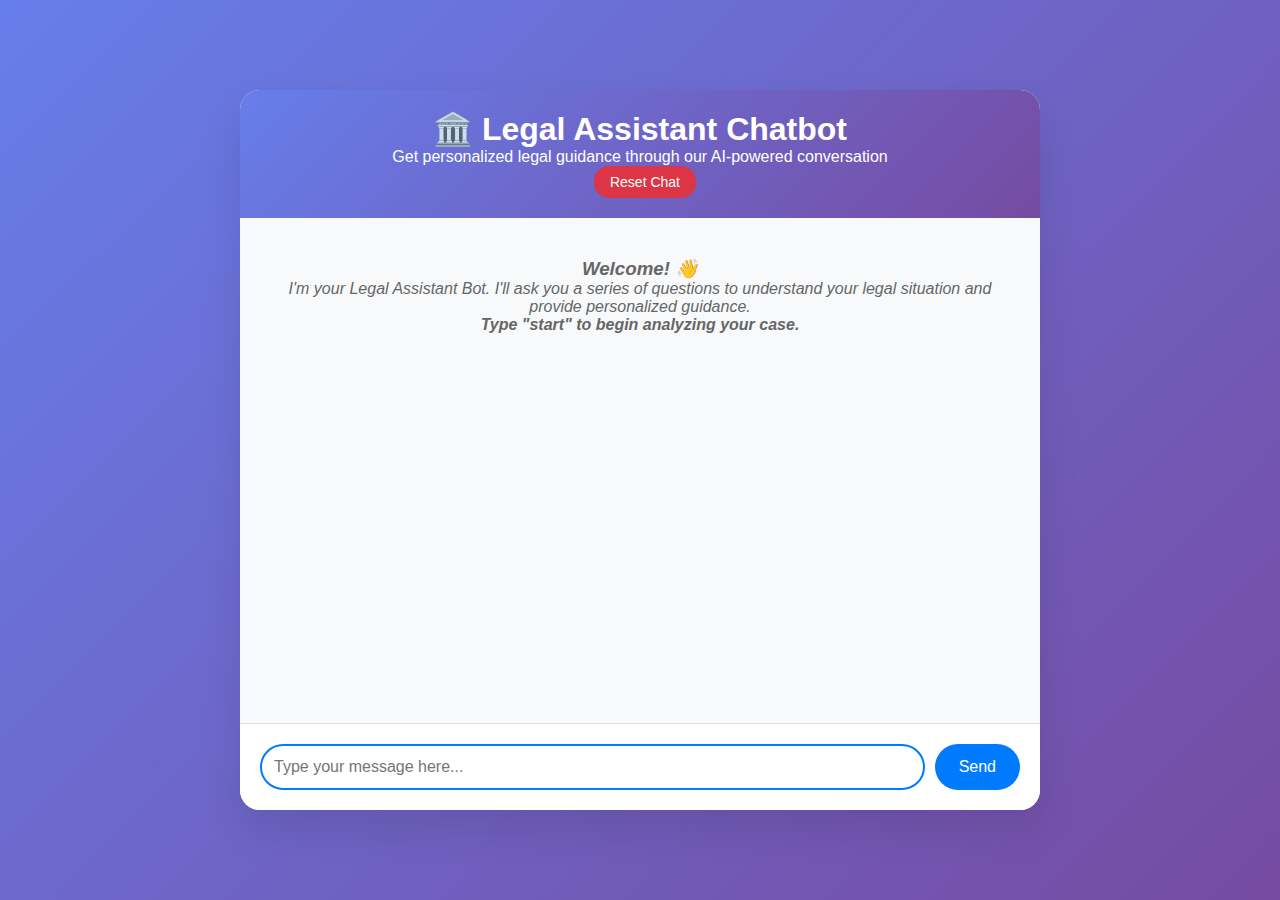
<file: templates/index.html>
<!DOCTYPE html>
<html lang="en">
<head>
    <meta charset="UTF-8">
    <meta name="viewport" content="width=device-width, initial-scale=1.0">
    <title>Legal Assistant Chatbot</title>
    <style>
        * {
            margin: 0;
            padding: 0;
            box-sizing: border-box;
        }

        body {
            font-family: 'Segoe UI', Tahoma, Geneva, Verdana, sans-serif;
            background: linear-gradient(135deg, #667eea 0%, #764ba2 100%);
            min-height: 100vh;
            display: flex;
            justify-content: center;
            align-items: center;
        }

        .chat-container {
            width: 90%;
            max-width: 800px;
            height: 80vh;
            background: white;
            border-radius: 20px;
            box-shadow: 0 20px 40px rgba(0,0,0,0.1);
            display: flex;
            flex-direction: column;
            overflow: hidden;
        }

        .chat-header {
            background: linear-gradient(135deg, #667eea 0%, #764ba2 100%);
            color: white;
            padding: 20px;
            text-align: center;
        }

        .chat-messages {
            flex: 1;
            padding: 20px;
            overflow-y: auto;
            background: #f8f9fa;
        }

        .message {
            margin: 15px 0;
            display: flex;
            align-items: flex-start;
        }

        .message.bot {
            justify-content: flex-start;
        }

        .message.user {
            justify-content: flex-end;
        }

        .message-bubble {
            max-width: 70%;
            padding: 15px 20px;
            border-radius: 20px;
            word-wrap: break-word;
            white-space: pre-wrap;
        }

        .message.bot .message-bubble {
            background: #e9ecef;
            color: #333;
            border-bottom-left-radius: 5px;
        }

        .message.user .message-bubble {
            background: #007bff;
            color: white;
            border-bottom-right-radius: 5px;
        }

        .chat-input {
            padding: 20px;
            background: white;
            border-top: 1px solid #dee2e6;
            display: flex;
            gap: 10px;
        }

        .input-field {
            flex: 1;
            padding: 12px;
            border: 2px solid #dee2e6;
            border-radius: 25px;
            font-size: 16px;
            outline: none;
        }

        .input-field:focus {
            border-color: #007bff;
        }

        .send-btn {
            background: #007bff;
            color: white;
            border: none;
            padding: 12px 24px;
            border-radius: 25px;
            cursor: pointer;
            font-size: 16px;
            transition: all 0.3s ease;
        }

        .send-btn:hover {
            background: #0056b3;
            transform: translateY(-2px);
        }

        .send-btn:disabled {
            background: #6c757d;
            cursor: not-allowed;
            transform: none;
        }

        .reset-btn {
            background: #dc3545;
            color: white;
            border: none;
            padding: 8px 16px;
            border-radius: 15px;
            cursor: pointer;
            font-size: 14px;
            margin-left: 10px;
        }

        .reset-btn:hover {
            background: #c82333;
        }

        .welcome-message {
            text-align: center;
            padding: 20px;
            color: #666;
            font-style: italic;
        }

        .loading {
            display: none;
            text-align: center;
            color: #666;
            font-style: italic;
            padding: 10px;
        }

        .loading.show {
            display: block;
        }
    </style>
</head>
<body>
    <div class="chat-container">
        <div class="chat-header">
            <h1>🏛️ Legal Assistant Chatbot</h1>
            <p>Get personalized legal guidance through our AI-powered conversation</p>
            <button class="reset-btn" onclick="resetChat()">Reset Chat</button>
        </div>

        <div class="chat-messages" id="chatMessages">
            <div class="welcome-message">
                <h3>Welcome! 👋</h3>
                <p>I'm your Legal Assistant Bot. I'll ask you a series of questions to understand your legal situation and provide personalized guidance.</p>
                <p><strong>Type "start" to begin analyzing your case.</strong></p>
            </div>
        </div>

        <div class="loading" id="loading">
            Bot is typing...
        </div>

        <div class="chat-input">
            <input type="text" id="messageInput" class="input-field" placeholder="Type your message here..." onkeypress="handleKeyPress(event)">
            <button id="sendBtn" class="send-btn" onclick="sendMessage()">Send</button>
        </div>
    </div>

    <script>
        let isWaiting = false;

        function addMessage(text, isBot = true) {
            const messagesDiv = document.getElementById('chatMessages');
            const messageDiv = document.createElement('div');
            messageDiv.className = `message ${isBot ? 'bot' : 'user'}`;
            messageDiv.innerHTML = `<div class="message-bubble">${text}</div>`;
            messagesDiv.appendChild(messageDiv);
            messagesDiv.scrollTop = messagesDiv.scrollHeight;
        }

        function showLoading() {
            document.getElementById('loading').classList.add('show');
            document.getElementById('sendBtn').disabled = true;
            isWaiting = true;
        }

        function hideLoading() {
            document.getElementById('loading').classList.remove('show');
            document.getElementById('sendBtn').disabled = false;
            isWaiting = false;
        }

        async function sendMessage() {
            if (isWaiting) return;

            const input = document.getElementById('messageInput');
            const message = input.value.trim();
            
            if (!message) return;

            // Add user message
            addMessage(message, false);
            input.value = '';
            
            showLoading();

            try {
                const response = await fetch('/chat', {
                    method: 'POST',
                    headers: {
                        'Content-Type': 'application/json',
                    },
                    body: JSON.stringify({ message: message })
                });

                if (!response.ok) {
                    throw new Error(`HTTP error! status: ${response.status}`);
                }

                const data = await response.json();
                hideLoading();
                
                // Add bot response
                addMessage(data.reply);

            } catch (error) {
                hideLoading();
                addMessage("Sorry, I'm having trouble connecting. Please try again or reset the chat.");
                console.error('Error:', error);
            }
        }

        function handleKeyPress(event) {
            if (event.key === 'Enter' && !isWaiting) {
                sendMessage();
            }
        }

        async function resetChat() {
            try {
                await fetch('/reset', { method: 'GET' });
                
                // Clear chat messages
                document.getElementById('chatMessages').innerHTML = `
                    <div class="welcome-message">
                        <h3>Welcome back! 👋</h3>
                        <p>Ready to analyze another legal case? Type "start" to begin a new conversation.</p>
                    </div>
                `;
                
                // Clear input
                document.getElementById('messageInput').value = '';
                hideLoading();
                
            } catch (error) {
                console.error('Error resetting chat:', error);
            }
        }

        // Initialize
        document.getElementById('messageInput').focus();
        console.log('Legal Assistant Chatbot loaded and ready!');
    </script>
</body>
</html>
</file>
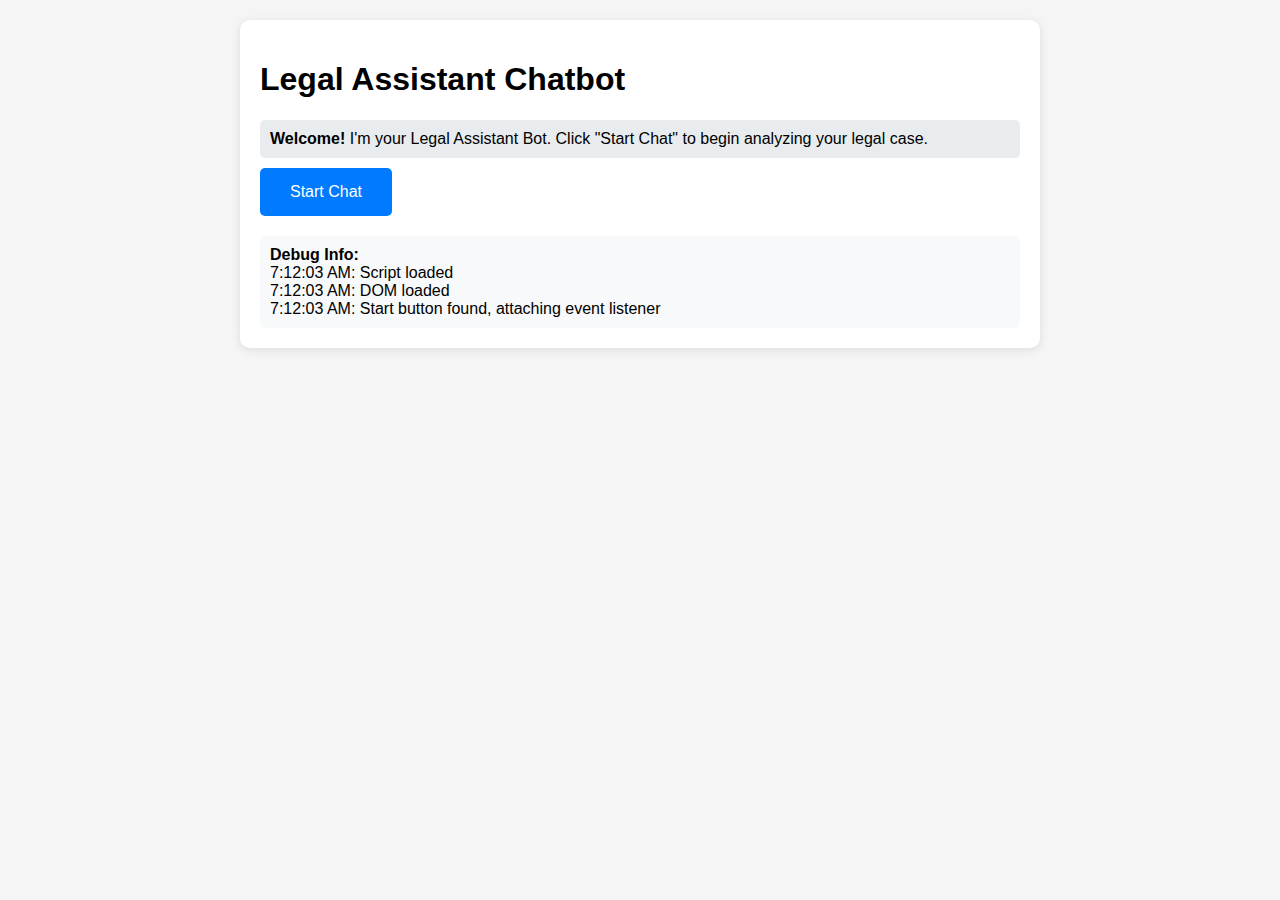
<file: templates/chatbot_simple.html>
<!DOCTYPE html>
<html lang="en">
<head>
    <meta charset="UTF-8">
    <meta name="viewport" content="width=device-width, initial-scale=1.0">
    <title>Legal Assistant Chatbot - Simple</title>
    <style>
        body {
            font-family: Arial, sans-serif;
            max-width: 800px;
            margin: 0 auto;
            padding: 20px;
            background: #f5f5f5;
        }
        .chat-container {
            background: white;
            border-radius: 10px;
            padding: 20px;
            box-shadow: 0 2px 10px rgba(0,0,0,0.1);
        }
        .start-btn {
            background: #007bff;
            color: white;
            border: none;
            padding: 15px 30px;
            border-radius: 5px;
            cursor: pointer;
            font-size: 16px;
        }
        .start-btn:hover {
            background: #0056b3;
        }
        .message {
            margin: 10px 0;
            padding: 10px;
            border-radius: 5px;
        }
        .bot-message {
            background: #e9ecef;
        }
        .user-message {
            background: #007bff;
            color: white;
            text-align: right;
        }
        .input-area {
            margin: 20px 0;
        }
        .dropdown, .btn {
            padding: 10px;
            margin: 5px;
            border: 1px solid #ccc;
            border-radius: 5px;
        }
        .btn {
            background: #28a745;
            color: white;
            border: none;
            cursor: pointer;
        }
        .btn:hover {
            background: #218838;
        }
        #loading {
            display: none;
            color: #666;
            font-style: italic;
        }
    </style>
</head>
<body>
    <div class="chat-container">
        <h1>Legal Assistant Chatbot</h1>
        <div id="messages">
            <div class="message bot-message">
                <strong>Welcome!</strong> I'm your Legal Assistant Bot. Click "Start Chat" to begin analyzing your legal case.
            </div>
        </div>
        
        <div id="inputArea">
            <button id="startBtn" class="start-btn">Start Chat</button>
        </div>
        
        <div id="loading">Bot is typing...</div>
        
        <div style="margin-top: 20px; padding: 10px; background: #f8f9fa; border-radius: 5px;">
            <strong>Debug Info:</strong>
            <div id="debug"></div>
        </div>
    </div>

    <script>
        let currentQuestionId = null;
        let sessionActive = false;
        
        function log(message) {
            console.log(message);
            const debug = document.getElementById('debug');
            debug.innerHTML += '<div>' + new Date().toLocaleTimeString() + ': ' + message + '</div>';
        }
        
        function showLoading() {
            document.getElementById('loading').style.display = 'block';
        }
        
        function hideLoading() {
            document.getElementById('loading').style.display = 'none';
        }
        
        function addMessage(message, isBot = true) {
            const messagesDiv = document.getElementById('messages');
            const messageDiv = document.createElement('div');
            messageDiv.className = 'message ' + (isBot ? 'bot-message' : 'user-message');
            messageDiv.innerHTML = message;
            messagesDiv.appendChild(messageDiv);
            messagesDiv.scrollTop = messagesDiv.scrollHeight;
        }
        
        async function startChat() {
            log('Start chat function called');
            showLoading();
            
            try {
                log('Sending POST request to /chat/start');
                const response = await fetch('/chat/start', {
                    method: 'POST',
                    headers: {
                        'Content-Type': 'application/json',
                    }
                });
                
                log('Response status: ' + response.status);
                
                if (!response.ok) {
                    throw new Error('HTTP ' + response.status);
                }
                
                const data = await response.json();
                log('Response received: ' + JSON.stringify(data));
                
                hideLoading();
                sessionActive = true;
                
                addMessage('<strong>Bot:</strong> ' + data.message);
                addMessage('<strong>Question:</strong> ' + data.question);
                
                showQuestion(data.question_type, data.options, data.question_id);
                
            } catch (error) {
                log('Error: ' + error.message);
                hideLoading();
                addMessage('<strong>Error:</strong> ' + error.message);
            }
        }
        
        function showQuestion(questionType, options, questionId) {
            currentQuestionId = questionId;
            const inputArea = document.getElementById('inputArea');
            
            if (questionType === 'dropdown') {
                inputArea.innerHTML = `
                    <select id="answerSelect" class="dropdown">
                        <option value="">Select an option...</option>
                        ${options.map(opt => `<option value="${opt}">${opt}</option>`).join('')}
                    </select>
                    <button onclick="submitAnswer()" class="btn">Submit</button>
                `;
            } else if (questionType === 'yesno') {
                inputArea.innerHTML = `
                    <button onclick="submitAnswer('Yes')" class="btn">Yes</button>
                    <button onclick="submitAnswer('No')" class="btn">No</button>
                `;
            }
        }
        
        async function submitAnswer(answer = null) {
            if (!answer) {
                const select = document.getElementById('answerSelect');
                answer = select ? select.value : '';
            }
            
            if (!answer) {
                alert('Please select an answer');
                return;
            }
            
            log('Submitting answer: ' + answer);
            addMessage('<strong>You:</strong> ' + answer, false);
            showLoading();
            
            try {
                const response = await fetch('/chat/answer', {
                    method: 'POST',
                    headers: {
                        'Content-Type': 'application/json',
                    },
                    body: JSON.stringify({
                        answer: answer,
                        question_id: currentQuestionId
                    })
                });
                
                if (!response.ok) {
                    throw new Error('HTTP ' + response.status);
                }
                
                const data = await response.json();
                log('Answer response: ' + JSON.stringify(data));
                
                hideLoading();
                
                if (data.final_result) {
                    addMessage('<strong>Analysis Complete!</strong>');
                    addMessage('<strong>Prediction:</strong> ' + data.prediction);
                    addMessage('<strong>Guidance:</strong> ' + data.guidance);
                    
                    document.getElementById('inputArea').innerHTML = `
                        <button onclick="resetChat()" class="btn">Start New Chat</button>
                    `;
                } else {
                    addMessage('<strong>Bot:</strong> ' + data.message);
                    addMessage('<strong>Next Question:</strong> ' + data.question);
                    showQuestion(data.question_type, data.options, data.question_id);
                }
                
            } catch (error) {
                log('Submit error: ' + error.message);
                hideLoading();
                addMessage('<strong>Error:</strong> ' + error.message);
            }
        }
        
        async function resetChat() {
            log('Resetting chat');
            try {
                await fetch('/chat/reset', { method: 'POST' });
                location.reload();
            } catch (error) {
                log('Reset error: ' + error.message);
            }
        }
        
        // Initialize when page loads
        document.addEventListener('DOMContentLoaded', function() {
            log('DOM loaded');
            const startBtn = document.getElementById('startBtn');
            if (startBtn) {
                log('Start button found, attaching event listener');
                startBtn.addEventListener('click', function() {
                    log('Start button clicked via event listener');
                    startChat();
                });
                
                // Also add onclick as backup
                startBtn.onclick = function() {
                    log('Start button clicked via onclick');
                    startChat();
                };
            } else {
                log('ERROR: Start button not found!');
            }
        });
        
        log('Script loaded');
    </script>
</body>
</html>
</file>
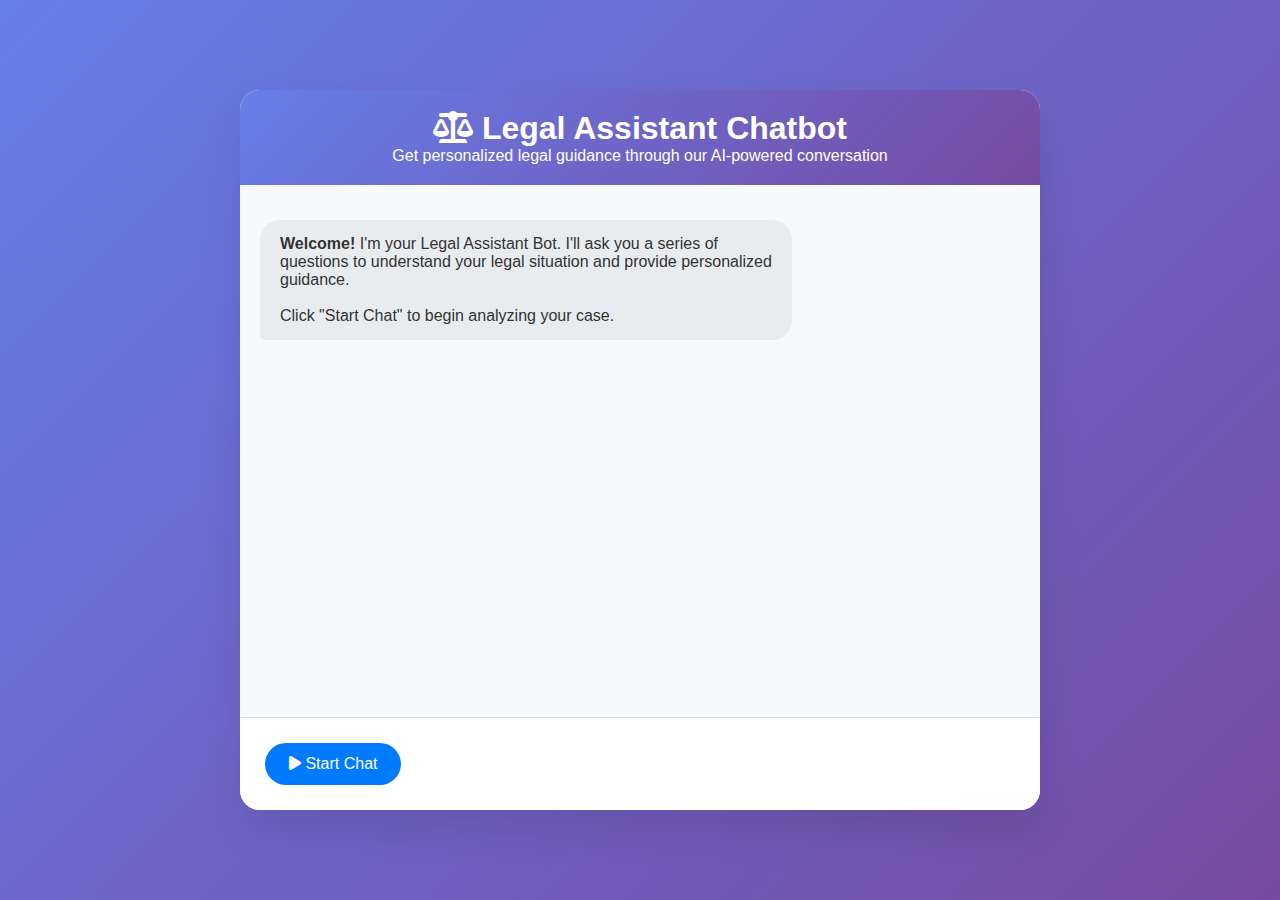
<file: templates/chatbot_working.html>
<!DOCTYPE html>
<html lang="en">
<head>
    <meta charset="UTF-8">
    <meta name="viewport" content="width=device-width, initial-scale=1.0">
    <title>Legal Assistant Chatbot</title>
    <link rel="stylesheet" href="https://cdnjs.cloudflare.com/ajax/libs/font-awesome/6.0.0/css/all.min.css">
    <style>
        * {
            margin: 0;
            padding: 0;
            box-sizing: border-box;
        }

        body {
            font-family: 'Segoe UI', Tahoma, Geneva, Verdana, sans-serif;
            background: linear-gradient(135deg, #667eea 0%, #764ba2 100%);
            min-height: 100vh;
            display: flex;
            justify-content: center;
            align-items: center;
        }

        .chat-container {
            width: 90%;
            max-width: 800px;
            height: 80vh;
            background: white;
            border-radius: 20px;
            box-shadow: 0 20px 40px rgba(0,0,0,0.1);
            display: flex;
            flex-direction: column;
            overflow: hidden;
        }

        .chat-header {
            background: linear-gradient(135deg, #667eea 0%, #764ba2 100%);
            color: white;
            padding: 20px;
            text-align: center;
        }

        .chat-messages {
            flex: 1;
            padding: 20px;
            overflow-y: auto;
            background: #f8f9fa;
        }

        .message {
            margin: 15px 0;
            display: flex;
            align-items: flex-start;
        }

        .message.bot {
            justify-content: flex-start;
        }

        .message.user {
            justify-content: flex-end;
        }

        .message-bubble {
            max-width: 70%;
            padding: 15px 20px;
            border-radius: 20px;
            word-wrap: break-word;
        }

        .message.bot .message-bubble {
            background: #e9ecef;
            color: #333;
            border-bottom-left-radius: 5px;
        }

        .message.user .message-bubble {
            background: #007bff;
            color: white;
            border-bottom-right-radius: 5px;
        }

        .chat-input {
            padding: 20px;
            background: white;
            border-top: 1px solid #dee2e6;
        }

        .start-btn, .submit-btn, .yes-btn, .no-btn {
            background: #007bff;
            color: white;
            border: none;
            padding: 12px 24px;
            border-radius: 25px;
            cursor: pointer;
            font-size: 16px;
            margin: 5px;
            transition: all 0.3s ease;
        }

        .start-btn:hover, .submit-btn:hover, .yes-btn:hover, .no-btn:hover {
            background: #0056b3;
            transform: translateY(-2px);
        }

        .dropdown {
            width: 100%;
            padding: 12px;
            border: 2px solid #dee2e6;
            border-radius: 10px;
            font-size: 16px;
            margin: 10px 0;
        }

        .loading {
            display: none;
            text-align: center;
            color: #666;
            font-style: italic;
        }

        .result-summary {
            background: #f8f9fa;
            border: 2px solid #28a745;
            border-radius: 10px;
            padding: 20px;
            margin: 15px 0;
        }

        .result-summary h3 {
            color: #28a745;
            margin-bottom: 15px;
        }

        .case-details {
            display: grid;
            grid-template-columns: 1fr 1fr;
            gap: 10px;
            margin: 15px 0;
        }

        .case-detail {
            background: white;
            padding: 10px;
            border-radius: 5px;
            border-left: 4px solid #007bff;
        }

        .reset-btn {
            background: #dc3545;
            color: white;
            border: none;
            padding: 10px 20px;
            border-radius: 20px;
            cursor: pointer;
            margin: 10px;
        }

        .reset-btn:hover {
            background: #c82333;
        }
    </style>
</head>
<body>
    <div class="chat-container">
        <div class="chat-header">
            <h1><i class="fas fa-balance-scale"></i> Legal Assistant Chatbot</h1>
            <p>Get personalized legal guidance through our AI-powered conversation</p>
        </div>

        <div class="chat-messages" id="chatMessages">
            <div class="message bot">
                <div class="message-bubble">
                    <strong>Welcome!</strong> I'm your Legal Assistant Bot. I'll ask you a series of questions to understand your legal situation and provide personalized guidance.
                    <br><br>
                    Click "Start Chat" to begin analyzing your case.
                </div>
            </div>
        </div>

        <div class="chat-input" id="chatInput">
            <button class="start-btn" onclick="startChat()">
                <i class="fas fa-play"></i> Start Chat
            </button>
        </div>

        <div class="loading" id="loading">
            <i class="fas fa-spinner fa-spin"></i> Bot is thinking...
        </div>
    </div>

    <script>
        let currentQuestion = null;
        let chatData = {};
        let questionFlow = [
            { id: 'case_type', question: 'What type of legal case do you have?', type: 'dropdown', options: ['Civil', 'Criminal', 'Consumer', 'Family', 'Environmental', 'PIL'] },
            { id: 'sub_type', question: 'What is the specific sub-type of your case?', type: 'dropdown', options: [] },
            { id: 'value', question: 'What is the monetary value involved in your case?', type: 'dropdown', options: ['<10k', '10k-50k', '>50k'] },
            { id: 'agreement', question: 'Was there any agreement or contract signed?', type: 'yesno' },
            { id: 'notice', question: 'Was any legal notice given to the other party?', type: 'yesno' },
            { id: 'consumer', question: 'Is this related to a consumer complaint?', type: 'yesno' },
            { id: 'matrimonial', question: 'Is this a matrimonial (marriage-related) issue?', type: 'yesno' }
        ];
        let currentQuestionIndex = 0;

        const subTypeOptions = {
            'Civil': ['Property Dispute', 'Eviction', 'Cheque Bounce', 'Contract Dispute', 'Defamation'],
            'Criminal': ['Theft', 'Domestic Violence', 'Dowry Harassment', 'Fraud', 'Assault'],
            'Consumer': ['Non-Delivery', 'False Ads', 'Defective Product', 'Service Issue', 'Overcharging'],
            'Family': ['Divorce', 'Child Custody', 'Maintenance', 'Property Settlement', 'Adoption'],
            'Environmental': ['Pollution', 'Illegal Mining', 'Land Violation', 'Waste Disposal', 'Deforestation'],
            'PIL': ['RTI Delay', 'Public Welfare', 'Government Negligence', 'Corruption', 'Rights Violation']
        };

        function addMessage(text, isBot = true) {
            const messagesDiv = document.getElementById('chatMessages');
            const messageDiv = document.createElement('div');
            messageDiv.className = `message ${isBot ? 'bot' : 'user'}`;
            messageDiv.innerHTML = `<div class="message-bubble">${text}</div>`;
            messagesDiv.appendChild(messageDiv);
            messagesDiv.scrollTop = messagesDiv.scrollHeight;
        }

        function showLoading() {
            document.getElementById('loading').style.display = 'block';
        }

        function hideLoading() {
            document.getElementById('loading').style.display = 'none';
        }

        function startChat() {
            addMessage("Great! Let's start analyzing your legal case. I'll ask you 7 questions to understand your situation better.");
            currentQuestionIndex = 0;
            chatData = {};
            askNextQuestion();
        }

        function askNextQuestion() {
            if (currentQuestionIndex >= questionFlow.length) {
                processResults();
                return;
            }

            const question = questionFlow[currentQuestionIndex];
            currentQuestion = question;

            // Update sub-type options based on case type
            if (question.id === 'sub_type' && chatData.case_type) {
                question.options = subTypeOptions[chatData.case_type] || [];
            }

            addMessage(`<strong>Question ${currentQuestionIndex + 1}/7:</strong><br>${question.question}`);
            showQuestionInput(question);
        }

        function showQuestionInput(question) {
            const inputDiv = document.getElementById('chatInput');
            
            if (question.type === 'dropdown') {
                inputDiv.innerHTML = `
                    <select class="dropdown" id="answerSelect">
                        <option value="">Select an option...</option>
                        ${question.options.map(opt => `<option value="${opt}">${opt}</option>`).join('')}
                    </select>
                    <button class="submit-btn" onclick="submitAnswer()">Submit Answer</button>
                `;
            } else if (question.type === 'yesno') {
                inputDiv.innerHTML = `
                    <button class="yes-btn" onclick="submitAnswer('Yes')">Yes</button>
                    <button class="no-btn" onclick="submitAnswer('No')">No</button>
                `;
            }
        }

        function submitAnswer(answer = null) {
            if (!answer) {
                const select = document.getElementById('answerSelect');
                answer = select ? select.value : '';
            }

            if (!answer) {
                alert('Please select an answer before continuing.');
                return;
            }

            // Store the answer
            chatData[currentQuestion.id] = answer;
            
            // Show user's answer
            addMessage(`<strong>Your answer:</strong> ${answer}`, false);
            
            // Move to next question
            currentQuestionIndex++;
            
            // Small delay for better UX
            setTimeout(() => {
                askNextQuestion();
            }, 500);
        }

        async function processResults() {
            showLoading();
            addMessage("Analyzing your case using our AI legal assistant...");

            try {
                // Send data to backend for prediction
                const response = await fetch('/predict', {
                    method: 'POST',
                    headers: {
                        'Content-Type': 'application/json',
                    },
                    body: JSON.stringify(chatData)
                });

                if (!response.ok) {
                    throw new Error('Failed to get prediction');
                }

                const result = await response.json();
                hideLoading();
                
                showResults(result);

            } catch (error) {
                hideLoading();
                addMessage("Sorry, there was an error processing your case. Please try again.");
                console.error('Error:', error);
            }
        }

        function showResults(result) {
            const prediction = result.prediction;
            const confidence = result.confidence || 'Medium';
            const guidance = result.guidance || 'Please consult with a legal professional for detailed advice.';

            let resultColor = prediction === 'Yes' ? '#28a745' : prediction === 'Maybe' ? '#ffc107' : '#6c757d';
            let resultText = prediction === 'Yes' ? 'Legal Action Recommended' : 
                           prediction === 'Maybe' ? 'Uncertain - Review Needed' : 'Legal Action Not Recommended';

            const resultHtml = `
                <div class="result-summary">
                    <h3 style="color: ${resultColor};">
                        <i class="fas fa-gavel"></i> Analysis Complete: ${resultText}
                    </h3>
                    <p><strong>Confidence Level:</strong> ${confidence}</p>
                    <p><strong>Legal Guidance:</strong> ${guidance}</p>
                    
                    <h4>Your Case Summary:</h4>
                    <div class="case-details">
                        <div class="case-detail"><strong>Case Type:</strong> ${chatData.case_type}</div>
                        <div class="case-detail"><strong>Sub-Type:</strong> ${chatData.sub_type}</div>
                        <div class="case-detail"><strong>Value Involved:</strong> ${chatData.value}</div>
                        <div class="case-detail"><strong>Agreement Signed:</strong> ${chatData.agreement}</div>
                        <div class="case-detail"><strong>Notice Given:</strong> ${chatData.notice}</div>
                        <div class="case-detail"><strong>Consumer Complaint:</strong> ${chatData.consumer}</div>
                        <div class="case-detail"><strong>Matrimonial Issue:</strong> ${chatData.matrimonial}</div>
                    </div>
                </div>
            `;

            addMessage(resultHtml);

            // Show restart option
            document.getElementById('chatInput').innerHTML = `
                <button class="start-btn" onclick="resetChat()">
                    <i class="fas fa-redo"></i> Start New Analysis
                </button>
                <button class="reset-btn" onclick="window.print()">
                    <i class="fas fa-print"></i> Print Results
                </button>
            `;
        }

        function resetChat() {
            document.getElementById('chatMessages').innerHTML = `
                <div class="message bot">
                    <div class="message-bubble">
                        <strong>Welcome back!</strong> Ready to analyze another legal case? Click "Start Chat" to begin a new conversation.
                    </div>
                </div>
            `;
            
            document.getElementById('chatInput').innerHTML = `
                <button class="start-btn" onclick="startChat()">
                    <i class="fas fa-play"></i> Start Chat
                </button>
            `;
            
            currentQuestionIndex = 0;
            chatData = {};
            currentQuestion = null;
        }

        // Initialize
        console.log('Legal Assistant Chatbot loaded and ready!');
    </script>
</body>
</html>
</file>
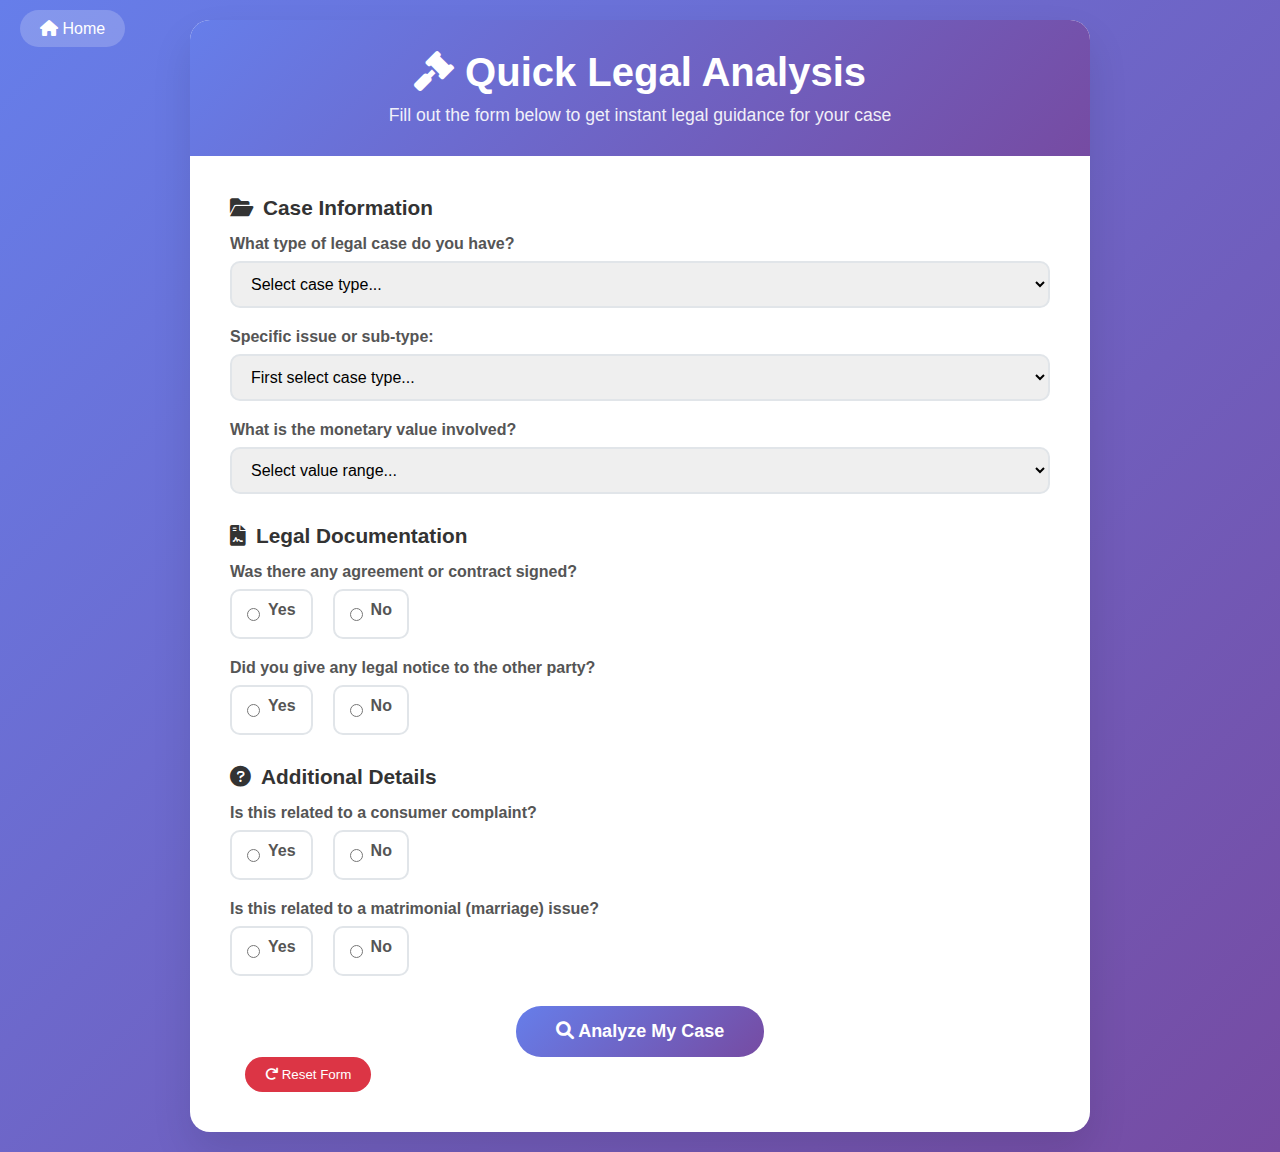
<file: templates/legal_form.html>
<!DOCTYPE html>
<html lang="en">
<head>
    <meta charset="UTF-8">
    <meta name="viewport" content="width=device-width, initial-scale=1.0">
    <title>Legal Assistant - Quick Form Analysis</title>
    <link rel="icon" href="data:image/svg+xml,<svg xmlns='http://www.w3.org/2000/svg' viewBox='0 0 100 100'><text y='.9em' font-size='90'>⚖️</text></svg>">
    <link href="https://cdnjs.cloudflare.com/ajax/libs/font-awesome/6.0.0/css/all.min.css" rel="stylesheet">
    <style>
        * {
            margin: 0;
            padding: 0;
            box-sizing: border-box;
        }

        body {
            font-family: 'Segoe UI', Tahoma, Geneva, Verdana, sans-serif;
            background: linear-gradient(135deg, #667eea 0%, #764ba2 100%);
            min-height: 100vh;
            padding: 20px;
        }

        .container {
            max-width: 900px;
            margin: 0 auto;
            background: white;
            border-radius: 20px;
            box-shadow: 0 20px 40px rgba(0,0,0,0.1);
            overflow: hidden;
        }

        .header {
            background: linear-gradient(135deg, #667eea 0%, #764ba2 100%);
            color: white;
            padding: 30px;
            text-align: center;
        }

        .header h1 {
            font-size: 2.5rem;
            margin-bottom: 10px;
        }

        .header p {
            font-size: 1.1rem;
            opacity: 0.9;
        }

        .nav-links {
            position: absolute;
            top: 20px;
            left: 20px;
        }

        .nav-links a {
            color: white;
            text-decoration: none;
            padding: 10px 20px;
            border-radius: 25px;
            background: rgba(255,255,255,0.2);
            transition: all 0.3s ease;
        }

        .nav-links a:hover {
            background: rgba(255,255,255,0.3);
            transform: translateY(-2px);
        }

        .form-container {
            padding: 40px;
        }

        .form-section {
            margin-bottom: 30px;
        }

        .form-section h3 {
            color: #333;
            margin-bottom: 15px;
            font-size: 1.3rem;
            display: flex;
            align-items: center;
            gap: 10px;
        }

        .form-group {
            margin-bottom: 20px;
        }

        .form-group label {
            display: block;
            margin-bottom: 8px;
            font-weight: 600;
            color: #555;
        }

        .form-control {
            width: 100%;
            padding: 12px 15px;
            border: 2px solid #e1e5e9;
            border-radius: 10px;
            font-size: 16px;
            transition: all 0.3s ease;
        }

        .form-control:focus {
            outline: none;
            border-color: #667eea;
            box-shadow: 0 0 0 3px rgba(102, 126, 234, 0.1);
        }

        .form-control select {
            cursor: pointer;
        }

        .radio-group {
            display: flex;
            gap: 20px;
            flex-wrap: wrap;
        }

        .radio-option {
            display: flex;
            align-items: center;
            gap: 8px;
            cursor: pointer;
            padding: 10px 15px;
            border: 2px solid #e1e5e9;
            border-radius: 10px;
            transition: all 0.3s ease;
        }

        .radio-option:hover {
            border-color: #667eea;
            background: #f8f9ff;
        }

        .radio-option input[type="radio"] {
            margin: 0;
        }

        .radio-option input[type="radio"]:checked + label {
            color: #667eea;
            font-weight: 600;
        }

        .radio-option:has(input[type="radio"]:checked) {
            border-color: #667eea;
            background: #f8f9ff;
        }

        .submit-btn {
            background: linear-gradient(135deg, #667eea 0%, #764ba2 100%);
            color: white;
            border: none;
            padding: 15px 40px;
            border-radius: 25px;
            font-size: 18px;
            font-weight: 600;
            cursor: pointer;
            transition: all 0.3s ease;
            display: block;
            margin: 30px auto 0;
            min-width: 200px;
        }

        .submit-btn:hover {
            transform: translateY(-3px);
            box-shadow: 0 10px 25px rgba(102, 126, 234, 0.3);
        }

        .submit-btn:disabled {
            opacity: 0.6;
            cursor: not-allowed;
            transform: none;
        }

        .result-container {
            display: none;
            margin-top: 30px;
            padding: 25px;
            background: #f8f9fa;
            border-radius: 15px;
            border-left: 5px solid #28a745;
        }

        .result-container.show {
            display: block;
        }

        .result-container h3 {
            color: #28a745;
            margin-bottom: 15px;
        }

        .case-summary {
            background: white;
            padding: 20px;
            border-radius: 10px;
            margin-top: 15px;
        }

        .case-summary h4 {
            color: #333;
            margin-bottom: 10px;
        }

        .case-detail {
            display: flex;
            justify-content: space-between;
            padding: 8px 0;
            border-bottom: 1px solid #eee;
        }

        .case-detail:last-child {
            border-bottom: none;
        }

        .loading {
            display: none;
            text-align: center;
            padding: 20px;
            color: #667eea;
        }

        .loading.show {
            display: block;
        }

        .reset-btn {
            background: #dc3545;
            color: white;
            border: none;
            padding: 10px 20px;
            border-radius: 20px;
            cursor: pointer;
            margin-left: 15px;
        }

        .reset-btn:hover {
            background: #c82333;
        }

        @media (max-width: 768px) {
            .container {
                margin: 10px;
                border-radius: 15px;
            }
            
            .form-container {
                padding: 20px;
            }
            
            .radio-group {
                flex-direction: column;
            }
            
            .nav-links {
                position: relative;
                top: 0;
                left: 0;
                text-align: center;
                margin-bottom: 20px;
            }
        }
    </style>
</head>
<body>
    <div class="container">
        <div class="header">
            <div class="nav-links">
                <a href="/"><i class="fas fa-home"></i> Home</a>
            </div>
            <h1><i class="fas fa-gavel"></i> Quick Legal Analysis</h1>
            <p>Fill out the form below to get instant legal guidance for your case</p>
        </div>

        <div class="form-container">
            <form id="legalForm">
                <div class="form-section">
                    <h3><i class="fas fa-folder-open"></i> Case Information</h3>
                    
                    <div class="form-group">
                        <label for="case_type">What type of legal case do you have?</label>
                        <select id="case_type" name="case_type" class="form-control" required>
                            <option value="">Select case type...</option>
                            <option value="Civil">Civil</option>
                            <option value="Criminal">Criminal</option>
                            <option value="Family">Family</option>
                            <option value="Consumer">Consumer</option>
                            <option value="Environmental">Environmental</option>
                            <option value="PIL">PIL (Public Interest Litigation)</option>
                        </select>
                    </div>

                    <div class="form-group">
                        <label for="sub_type">Specific issue or sub-type:</label>
                        <select id="sub_type" name="sub_type" class="form-control" required>
                            <option value="">First select case type...</option>
                        </select>
                    </div>

                    <div class="form-group">
                        <label for="value">What is the monetary value involved?</label>
                        <select id="value" name="value" class="form-control" required>
                            <option value="">Select value range...</option>
                            <option value="<10k">Less than ₹10,000</option>
                            <option value="10k-50k">₹10,000 - ₹50,000</option>
                            <option value=">50k">More than ₹50,000</option>
                            <option value="N/A">Not Applicable</option>
                        </select>
                    </div>
                </div>

                <div class="form-section">
                    <h3><i class="fas fa-file-contract"></i> Legal Documentation</h3>
                    
                    <div class="form-group">
                        <label>Was there any agreement or contract signed?</label>
                        <div class="radio-group">
                            <div class="radio-option">
                                <input type="radio" id="agreement_yes" name="agreement" value="Yes" required>
                                <label for="agreement_yes">Yes</label>
                            </div>
                            <div class="radio-option">
                                <input type="radio" id="agreement_no" name="agreement" value="No" required>
                                <label for="agreement_no">No</label>
                            </div>
                        </div>
                    </div>

                    <div class="form-group">
                        <label>Did you give any legal notice to the other party?</label>
                        <div class="radio-group">
                            <div class="radio-option">
                                <input type="radio" id="notice_yes" name="notice" value="Yes" required>
                                <label for="notice_yes">Yes</label>
                            </div>
                            <div class="radio-option">
                                <input type="radio" id="notice_no" name="notice" value="No" required>
                                <label for="notice_no">No</label>
                            </div>
                        </div>
                    </div>
                </div>

                <div class="form-section">
                    <h3><i class="fas fa-question-circle"></i> Additional Details</h3>
                    
                    <div class="form-group">
                        <label>Is this related to a consumer complaint?</label>
                        <div class="radio-group">
                            <div class="radio-option">
                                <input type="radio" id="consumer_yes" name="consumer" value="Yes" required>
                                <label for="consumer_yes">Yes</label>
                            </div>
                            <div class="radio-option">
                                <input type="radio" id="consumer_no" name="consumer" value="No" required>
                                <label for="consumer_no">No</label>
                            </div>
                        </div>
                    </div>

                    <div class="form-group">
                        <label>Is this related to a matrimonial (marriage) issue?</label>
                        <div class="radio-group">
                            <div class="radio-option">
                                <input type="radio" id="matrimonial_yes" name="matrimonial" value="Yes" required>
                                <label for="matrimonial_yes">Yes</label>
                            </div>
                            <div class="radio-option">
                                <input type="radio" id="matrimonial_no" name="matrimonial" value="No" required>
                                <label for="matrimonial_no">No</label>
                            </div>
                        </div>
                    </div>
                </div>

                <button type="submit" class="submit-btn" id="submitBtn">
                    <i class="fas fa-search"></i> Analyze My Case
                </button>
                <button type="button" class="reset-btn" onclick="resetForm()">
                    <i class="fas fa-redo"></i> Reset Form
                </button>
            </form>

            <div class="loading" id="loading">
                <i class="fas fa-spinner fa-spin"></i> Analyzing your case...
            </div>

            <div class="result-container" id="resultContainer">
                <h3><i class="fas fa-check-circle"></i> Legal Analysis Results</h3>
                <div id="resultContent"></div>
                <div class="case-summary">
                    <h4>Your Case Summary:</h4>
                    <div id="caseSummary"></div>
                </div>
            </div>
        </div>
    </div>

    <script>
        // Sub-type options based on case type
        const subTypeOptions = {
            'Civil': ['Property Dispute', 'Eviction', 'Cheque Bounce', 'Contract Dispute', 'Defamation'],
            'Criminal': ['Theft', 'Domestic Violence', 'Dowry Harassment', 'Fraud', 'Assault'],
            'Consumer': ['Non-Delivery', 'False Ads', 'Defective Product', 'Service Issue', 'Overcharging'],
            'Family': ['Divorce', 'Child Custody', 'Maintenance', 'Property Settlement', 'Adoption'],
            'Environmental': ['Pollution', 'Illegal Mining', 'Land Violation', 'Waste Disposal', 'Deforestation'],
            'PIL': ['RTI Delay', 'Public Welfare', 'Government Negligence', 'Corruption', 'Rights Violation']
        };

        // Update sub-type options when case type changes
        document.getElementById('case_type').addEventListener('change', function() {
            const caseType = this.value;
            const subTypeSelect = document.getElementById('sub_type');
            
            subTypeSelect.innerHTML = '<option value="">Select sub-type...</option>';
            
            if (caseType && subTypeOptions[caseType]) {
                subTypeOptions[caseType].forEach(option => {
                    const optionElement = document.createElement('option');
                    optionElement.value = option;
                    optionElement.textContent = option;
                    subTypeSelect.appendChild(optionElement);
                });
            }
        });

        // Handle form submission
        document.getElementById('legalForm').addEventListener('submit', async function(e) {
            e.preventDefault();
            
            const formData = new FormData(this);
            const data = Object.fromEntries(formData.entries());
            
            // Show loading
            document.getElementById('loading').classList.add('show');
            document.getElementById('submitBtn').disabled = true;
            
            try {
                const response = await fetch('/predict', {
                    method: 'POST',
                    headers: {
                        'Content-Type': 'application/json',
                    },
                    body: JSON.stringify(data)
                });
                
                if (!response.ok) {
                    throw new Error('Analysis failed');
                }
                
                const result = await response.json();
                
                // Hide loading
                document.getElementById('loading').classList.remove('show');
                document.getElementById('submitBtn').disabled = false;
                
                // Show results
                displayResults(result, data);
                
            } catch (error) {
                document.getElementById('loading').classList.remove('show');
                document.getElementById('submitBtn').disabled = false;
                alert('Error analyzing your case. Please try again.');
                console.error('Error:', error);
            }
        });

        function displayResults(result, formData) {
            const resultContainer = document.getElementById('resultContainer');
            const resultContent = document.getElementById('resultContent');
            const caseSummary = document.getElementById('caseSummary');
            
            // Display prediction and guidance
            resultContent.innerHTML = `
                <div style="margin-bottom: 15px;">
                    <strong>Legal Action Recommended:</strong> 
                    <span style="color: ${result.prediction === 'Yes' ? '#28a745' : '#dc3545'}; font-weight: bold;">
                        ${result.prediction}
                    </span>
                </div>
                <div style="margin-bottom: 15px;">
                    <strong>Confidence Level:</strong> ${result.confidence || 'Medium'}
                </div>
                <div>
                    <strong>Legal Guidance:</strong><br>
                    ${result.guidance}
                </div>
            `;
            
            // Display case summary
            caseSummary.innerHTML = Object.entries(formData)
                .map(([key, value]) => `
                    <div class="case-detail">
                        <span><strong>${key.replace('_', ' ').replace(/\b\w/g, l => l.toUpperCase())}:</strong></span>
                        <span>${value}</span>
                    </div>
                `).join('');
            
            resultContainer.classList.add('show');
            resultContainer.scrollIntoView({ behavior: 'smooth' });
        }

        function resetForm() {
            document.getElementById('legalForm').reset();
            document.getElementById('sub_type').innerHTML = '<option value="">First select case type...</option>';
            document.getElementById('resultContainer').classList.remove('show');
            document.getElementById('loading').classList.remove('show');
            document.getElementById('submitBtn').disabled = false;
        }
    </script>
</body>
</html>
</file>
